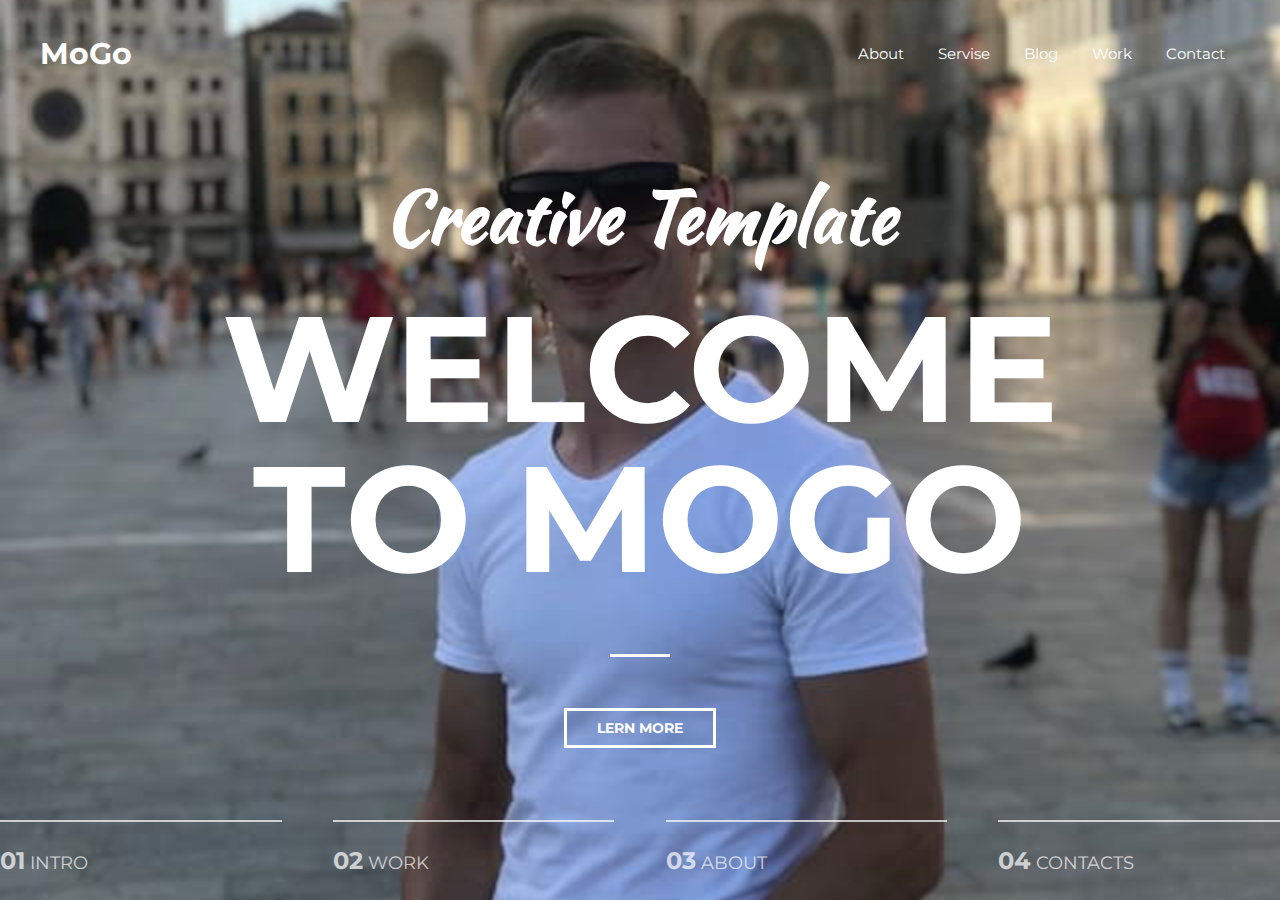
<file: Index.html>
<!DOCTYPE html>
<html lang="en">
<head>
    <meta charset="UTF-8">
    <meta http-equiv="X-UA-Compatible" content="IE=edge">
    <meta name="viewport" content="width=device-width, initial-scale=1.0">
    <title>MOGO</title>
    <link rel="stylesheet" href="css/Styles.css">
    <link rel="preconnect" href="https://fonts.googleapis.com">
    <link rel="preconnect" href="https://fonts.gstatic.com" crossorigin>
    <link href="https://fonts.googleapis.com/css2?family=Kaushan+Script&family=Montserrat:wght@100&display=swap" rel="stylesheet">
</head>
<body>
<header class="header">
    <div class="conteiner">
        <div class="header__inner">
            <div class="header-logo">MoGo</div>
                
                <naaliv class="nav">
                    <a class="nav__link" href="">About</a>
                    <a class="nav__link" href="">Servise</a>
                    <a class="nav__link" href="">Blog</a>
                    <a class="nav__link" href="">Work</a>
                    <a class="nav__link" href="">Contact</a>
                </nav>
        </div>
    </div>
</header>



    <div class="intro">
        <div class="conteiner">
            <div class="intro__inner">
                <h2 class="sup__title">Creative Template</h2>
                <h1 class="intro__title">Welcome <br> to MoGo</h1>
                <a class="btn" href="">Lern more</a>
         </div>
        
    </div>
    <div class="slider">
    <div class="container">
    <div class="slider__inner">
        <div class="slider__item"><span class=" slider__num">01</span>  Intro</div>
            <div class="slider__item"><span class=" slider__num">02</span>  Work</div>
            <div class="slider__item"><span class=" slider__num">03</span>  About</div>
        <div class="slider__item"><span class=" slider__num">04</span>  Contacts</div>
    </div>
</div>
    </div>
</div>
</body>
</html>
</file>
<file: css/Styles.css>
body {
margin: 0;
font-family: 'Montserrat', sans-serif;
font-size: 15px;
line-height: 1.6;
color: #333;
}
*, 
*:before,
*:after {
box-sizing: border-box
}
h1, h2, h3, h4, h5, h6{
    margin: 0;
}

/* conteiner */
.conteiner {
width: 100%;
max-width: 1200px;
margin: 0 auto;
}

/* intro */
.intro {
    display: flex;
    flex-direction: column;
    justify-content: center;
    width: 100%;
height: 100vh;
background: url(../Images/photo_2022-01-31_13-32-48.jpg) center no-repeat;
-webkit- background-size: cover;
background-size: cover
}
.intro__inner {
width: 100%;
max-width: 880;
margin: 0 auto;
text-align: center;
}
.intro__title {
font-size: 150px;
font-weight: 700;
text-transform: uppercase;
text-align: center;
line-height: 1;
color: #fff;
}
.intro__title:after {
content: "";
display: block;
width: 60px;
height: 3px;
background-color: #fff;
margin: 60px auto ;
}
.sup__title {
    
font-size: 72px;
color: #fff;
font-family: 'Kaushan Script', cursive;
text-align: center;
 margin-bottom: 20px;
}
/* heder */

.header {
    padding-top: 30px;
    width: 100%;
    position: absolute;
    top: 0;
left: 0;
right: 0;
z-index: 1000;
}
.header__inner {
display: flex;
justify-content: space-between;
align-items: center;
}
.header-logo {
font-size: 30px;
font-weight: 700;
color: #fff;
}
/* nav */
2
.nav {
font-size: 14px;
text-transform: uppercase;
}
.nav__link {
    display: inline-block;
    vertical-align: top;
    margin: 0 15px;
color: #fff;
text-decoration: none;
transition: color .2s linear;
position: relative;
}
.nav__link:after {
content: "";
display: block;
width: 100%;
height: 3px;
background-color: #fce38a;
position: absolute;
top: 100%;
left: 0;
z-index: 1;
opacity: 0;
transition: opacity .5s linear ;
}
 .nav__link:hover {
    color: #fce38a;
}
.nav__link:hover:after {
opacity: 2;
}

/* button */
.btn {
display: inline block;
vertical-align: top;
padding: 8px 30px ;
border: 3px solid #fff;
color: #fff;
text-transform: uppercase;
font-size: 14px;
font-weight: 700;
text-decoration: none;
0transition: background .2s linear,
color .3s linear;
}
.btn:hover {
background-color: #fff;
color: black;

}

/* slider */
.slider {
    width: 100%;
position: absolute;
bottom: 0;
left: 0;
z-index: 1;
}
.slider__inner{
    display: flex;
    justify-content: space-between;
   
    color: #fff;

}
.slider__item {
width: 22%;
padding: 20px 0;
border-top: 2px solid #fff;
font-size: 18px;
opacity: 0.7;
text-transform: uppercase;



}


.slider__num{
    font-size: 24px;
    font-weight: 700;
}
</file>
